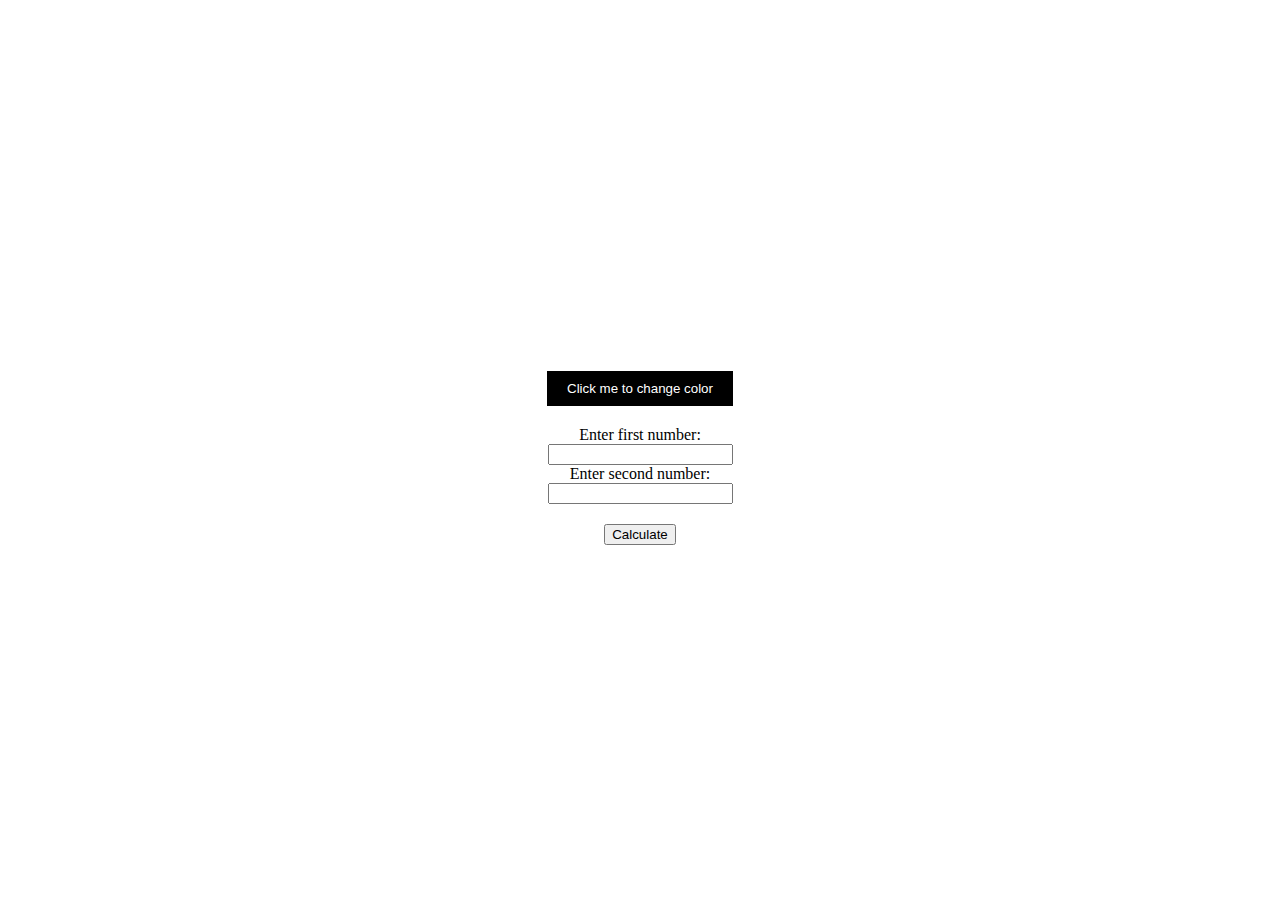
<file: Level1 task2/index.html>
<!DOCTYPE html>
<html lang="en">

    <head>
        <meta charset="UTF-8">
        <meta name="viewport" content="width=device-width, initial-scale=1.0">
        <title>Level 1 Task 2</title>
        <link rel="stylesheet" href="style.css">
    </head>

    <body>

        <div class="container">

            <button id="colorChangeBtn">Click me to change color</button>

            <div class="calculator-input">
                <div id="output"></div>
                <div id="result"></div>
                <label for="num1">Enter first number:</label><br>
                <input type="number" id="num1"><br>
                <label for="num2">Enter second number:</label><br>
                <input type="number" id="num2"><br>
            </div>
            <button id="calculateBtn">Calculate</button>

        </div>

        <script src="script.js"></script>

    </body>

</html>
</file>
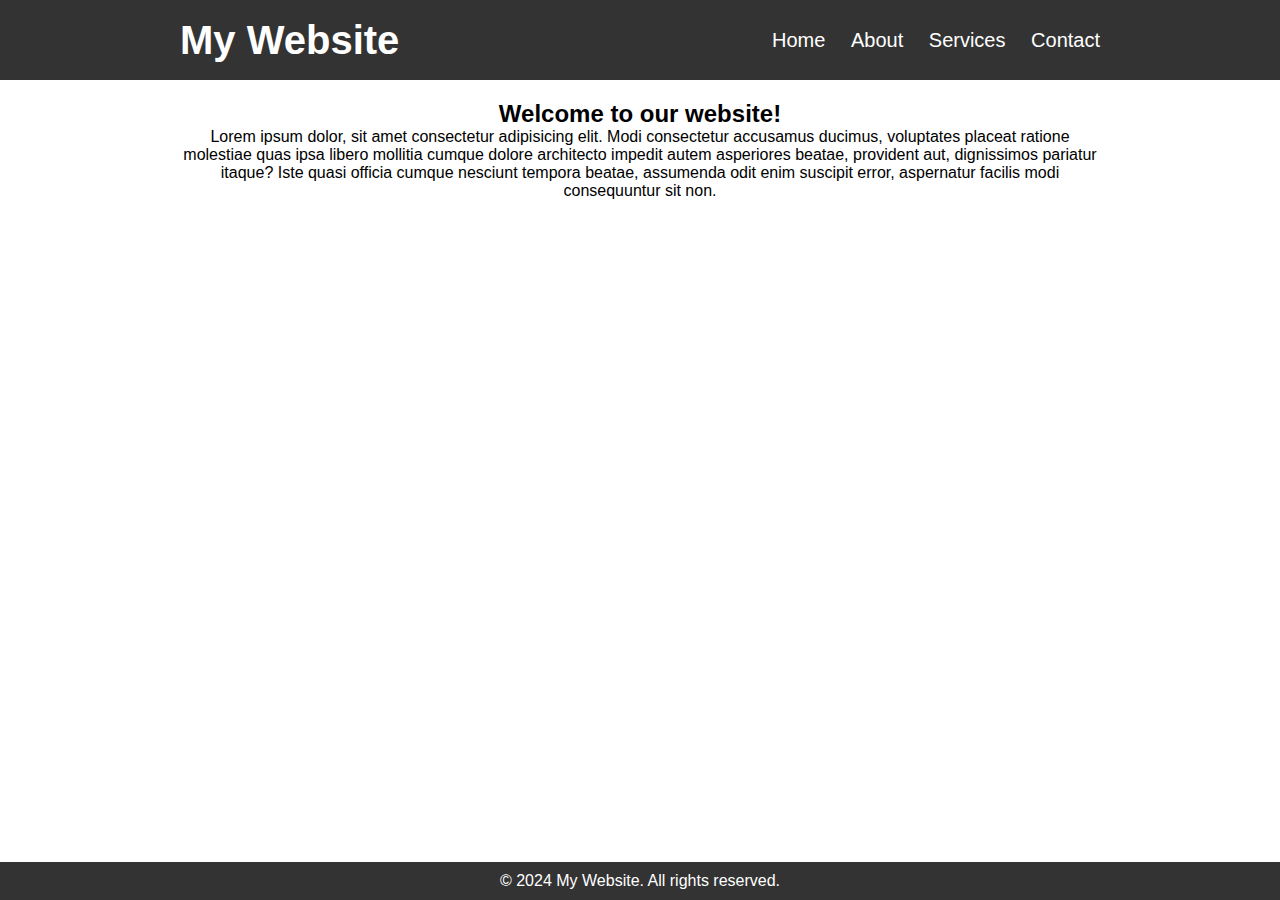
<file: Level2 task2/index.html>
<!DOCTYPE html>
<html lang="en">
<head>
    <meta charset="UTF-8">
    <meta name="viewport" content="width=device-width, initial-scale=1.0">
    <title>Basic Webpage</title>
    <link rel="stylesheet" href="style.css">
</head>
<body>
    <header>
        <div class="container">
            <h1>My Website</h1>
            <div class="hamburger-menu">
                <div class="bar"></div>
                <div class="bar"></div>
                <div class="bar"></div>
            </div>
            <nav class="nav-links">
                <ul>
                    <li><a href="#">Home</a></li>
                    <li><a href="#">About</a></li>
                    <li><a href="#">Services</a></li>
                    <li><a href="#">Contact</a></li>
                </ul>
            </nav>
        </div>
    </header>

    <main>
        <div class="container main-container">
            <h2>Welcome to our website!</h2>
            <p>Lorem ipsum dolor, sit amet consectetur adipisicing elit. Modi consectetur accusamus ducimus, 
                voluptates placeat ratione molestiae quas ipsa libero mollitia cumque dolore architecto impedit 
                autem asperiores beatae, provident aut, dignissimos pariatur itaque? Iste quasi officia cumque 
                nesciunt tempora beatae, assumenda odit enim suscipit error, aspernatur facilis modi consequuntur sit non.</p>
        </div>
    </main>

    <footer>
        <div class="container">
            <p>&copy; 2024 My Website. All rights reserved.</p>
        </div>
    </footer>
    
    <script src="script.js"></script>
</body>
</html>
</file>
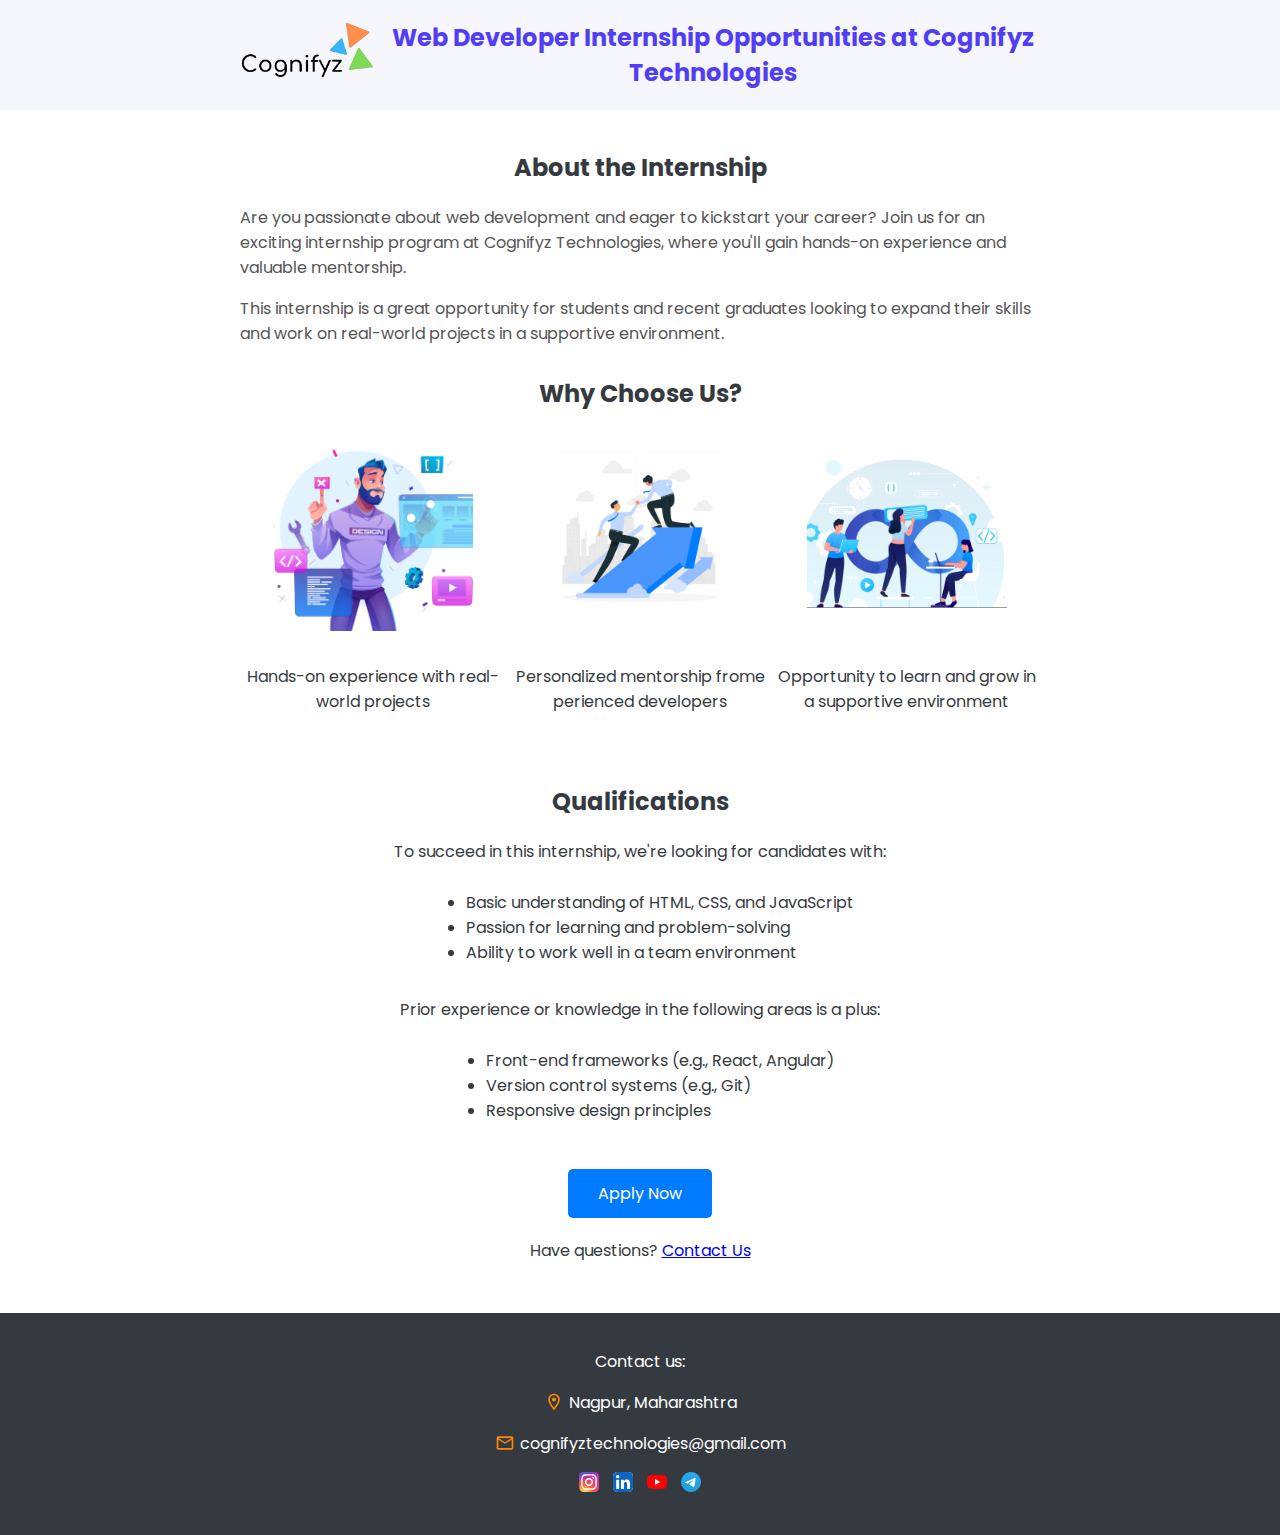
<file: Level3 task2/index.html>
<!DOCTYPE html>
<html lang="en">

    <head>
        <meta charset="UTF-8">
        <meta name="viewport" content="width=device-width, initial-scale=1.0">
        <title>Web Developer Internship Opportunities at Cognifyz Technologies</title>
        <link rel="stylesheet" href="style.css">
    </head>

    <body>
        <header>
            <div class="container">
                <img src="logo.png" alt="Cognifyz Technologies Logo" class="logo">
                <h1>Web Developer Internship Opportunities at Cognifyz Technologies</h1>
            </div>
        </header>

        <main>
            <div class="container">
                <section class="introduction">
                    <h2>About the Internship</h2>
                    <p>Are you passionate about web development and eager to kickstart your career? Join us for an
                        exciting internship program at Cognifyz Technologies, where you'll gain hands-on experience and
                        valuable mentorship.</p>
                    <p>This internship is a great opportunity for students and recent graduates looking to expand their
                        skills and work on real-world projects in a supportive environment.</p>
                </section>

                <h2>Why Choose Us?</h2>
                <section class="highlights">

                    <div class="highlight-item">
                        <img src="real-world-experience.jpg" alt="Real World Experience">
                        <p>Hands-on experience with real-world projects</p>
                    </div>
                    <div class="highlight-item">
                        <img src="mentorship.jpg" alt="Mentorship">
                        <p>Personalized mentorship frome perienced developers</p>
                    </div>
                    <div class="highlight-item">
                        <img src="supportive-environment.jpg" alt="Supportive Environment">
                        <p>Opportunity to learn and grow in a supportive environment</p>
                    </div>
                </section>

                <section class="qualifications">
                    <h2>Qualifications</h2>
                    <p>To succeed in this internship, we're looking for candidates with:</p>
                    <div class="qualifications-list">
                        <ul>
                            <li>Basic understanding of HTML, CSS, and JavaScript</li>
                            <li>Passion for learning and problem-solving</li>
                            <li>Ability to work well in a team environment</li>
                        </ul>
                    </div>
                    <p>Prior experience or knowledge in the following areas is a plus:</p>
                    <div class="qualifications-list">
                        <ul>
                            <li>Front-end frameworks (e.g., React, Angular)</li>
                            <li>Version control systems (e.g., Git)</li>
                            <li>Responsive design principles</li>
                        </ul>
                    </div>
                </section>

                <section class="cta">
                    <a href="#Apply" class="cta-button">Apply Now</a>
                    <p>Have questions? <a href="#Contact">Contact Us</a></p>
                </section>
            </div>
        </main>

        <footer>
            <div class="container">
                <p>Contact us:</p>
                <p><span class="icon ic--outline-location-on"></span> <span>Nagpur, Maharashtra</span></p>
                <p><span class="icon ic--outline-email"></span> <span>cognifyztechnologies@gmail.com</span></p>
                <ul class="social-links">
                    <li><a href="https://www.instagram.com/cognifyz_tech/" target="_blank"><span
                                class="skill-icons--instagram"></span></a></li>
                    <li><a href="https://www.linkedin.com/company/cognifyz-techonologies/" target="_blank"><span
                                class="skill-icons--linkedin"></span></a></li>
                    <li><a href="https://www.youtube.com/channel/UCw3AbKUno4NQMWcPGFGOEZA" target="_blank"><span
                                class="logos--youtube-icon"></span></a></li>
                    <li><a href="https://t.me/cognifyz_technologies" target="_blank"><span class="logos--telegram"></span></a></li>
                </ul>
            </div>
        </footer>
    </body>

</html>
</file>
<file: Level1 task2/style.css>
.container {
    display: flex;
    flex-direction: column;
    align-items: center;
    justify-content: center;
    height: 100vh;
}

#colorChangeBtn {
    padding: 10px 20px;
    background-color: black;
    color: white;
    border: none;
    cursor: pointer;
    margin-bottom: 20px;
}

.calculator-input {
    text-align: center;
    margin-bottom: 20px;
}
</file>
<file: Level2 task2/style.css>
* {
    margin: 0;
    padding: 0;
    box-sizing: border-box;
}

body {
    font-family: Arial, sans-serif;
    position: relative;
    min-height: 100vh;
}

.container {
    max-width: 960px;
    margin: 0 auto;
    padding: 0 20px;
}

header {
    background-color: #333;
    color: #fff;
    padding: 10px 0;
    overflow: hidden;
}

h1,
nav {
    display: inline-block;
    vertical-align: middle;
    font-size: 20px;
    height: 60px;
    line-height: 60px;
}

h1 {
    float: left;
    font-size: 40px;
}

nav {
    float: right;
}

.nav-links {
    list-style: none;
}

.nav-links li {
    display: inline-block;
    margin-left: 20px;
}

.nav-links li a {
    color: #fff;
    text-decoration: none;
}


.hamburger-menu {
    cursor: pointer;
    display: none;
}

.bar {
    width: 25px;
    height: 3px;
    background-color: #fff;
    margin: 5px 0;
}

main {
    padding: 20px 0;
    text-align: center;
}

.main-container {
    width: 80%;
    margin: 0 auto;
}

footer {
    background-color: #333;
    color: #fff;
    padding: 10px 0;
    text-align: center;
    position: absolute;
    bottom: 0;
    width: 100%;
}

@media screen and (max-width: 768px) {
    h1 {
        float: left;
        font-size: 40px;
    }

    .nav-links {
        display: none;
        flex-direction: column;
        align-items: center;
        width: 100%;
        background-color: #333;
        padding: 20px;
        position: absolute;
        top: 60px;
        left: 0;
    }

    .nav-links li {
        margin: 10px 0;
    }

    .hamburger-menu {
        display: block;
        float: right
    }

    .nav-active .nav-links {
        display: flex;
    }
}
</file>
<file: Level3 task2/style.css>
@import url('https://fonts.googleapis.com/css2?family=Poppins:wght@400;700&display=swap');

body {
    font-family: 'Poppins', sans-serif;
    margin: 0;
    padding: 0;
    background-color: #f8f9fa;
    color: #343a40;
}

.container {
    max-width: 800px;
    margin: 0 auto;
    padding: 0 20px;
}

header {
    background-color: #F6F7FE;
    color: #343a40;
    padding: 20px 0;
    text-align: center;
}


.logo {
    float: left;
    width: 135px;
    margin-right: 10px;
}

header h1 {
    margin: 0;
    font-size: 24px;
    color: #513EF4;
}

main {
    background-color: #FFFFFF;
    padding: 20px;
    display: flex;
    flex-direction: column;
    align-items: center;
}

.introduction h2,
.container h2,
.qualifications h2 {
    text-align: center;
}

section {
    margin-bottom: 30px;
}

h2 {
    color: #343a40;
}

.introduction p {
    color: #555;
}

.highlights ul {
    list-style-type: none;
    padding: 0;
}

.highlights li {
    margin-bottom: 10px;
}

.cta {
    text-align: center;
}

.cta-button {
    display: inline-block;
    padding: 12px 30px;
    background-color: #007bff;
    color: #fff;
    text-decoration: none;
    border-radius: 5px;
    transition: background-color 0.3s ease;
}

.cta-button:hover {
    background-color: #0056b3;
}

footer {
    background-color: #343a40;
    color: #fff;
    padding: 20px 0;
    text-align: center;
}

.highlights {
    display: flex;
    justify-content: space-around;
    align-items: stretch;
    flex-wrap: wrap;
}

.highlight-item {
    text-align: center;
    margin-bottom: 20px;
    flex: 1;
}

.highlight-item p {
    margin-bottom: 20px;
}

.highlight-item img {
    width: 200px;
    height: 200px;
    margin-bottom: 10px;
    object-fit: cover;
}

.qualifications p {
    text-align: center;
    margin-bottom: 10px;
}

.qualifications-list {
    display: flex;
    justify-content: center;
    align-items: center;
    margin: 0px;
}

.cta p {
    margin-top: 20px;
}

footer p {
    display: flex;
    align-items: center;
    justify-content: center;
}

footer p .icon {
    margin-right: 5px;
}

.social-links {
    list-style-type: none;
    padding: 0;
    margin-top: 10px;
}

.social-links li {
    display: inline-block;
    margin-right: 10px;
}

.social-links li:last-child {
    margin-right: 0;
}

.ic--outline-location-on {
    display: inline-block;
    width: 20px;
    height: 20px;
    background-repeat: no-repeat;
    background-size: 100% 100%;
    background-image: url("data:image/svg+xml,%3Csvg xmlns='http://www.w3.org/2000/svg' viewBox='0 0 24 24'%3E%3Cpath fill='%23ff8800' d='M12 2C8.13 2 5 5.13 5 9c0 5.25 7 13 7 13s7-7.75 7-13c0-3.87-3.13-7-7-7M7 9c0-2.76 2.24-5 5-5s5 2.24 5 5c0 2.88-2.88 7.19-5 9.88C9.92 16.21 7 11.85 7 9'/%3E%3Ccircle cx='12' cy='9' r='2.5' fill='%23ff8800'/%3E%3C/svg%3E");
}

.ic--outline-email {
    display: inline-block;
    width: 20px;
    height: 20px;
    background-repeat: no-repeat;
    background-size: 100% 100%;
    background-image: url("data:image/svg+xml,%3Csvg xmlns='http://www.w3.org/2000/svg' viewBox='0 0 24 24'%3E%3Cpath fill='%23ff8800' d='M22 6c0-1.1-.9-2-2-2H4c-1.1 0-2 .9-2 2v12c0 1.1.9 2 2 2h16c1.1 0 2-.9 2-2zm-2 0l-8 5l-8-5zm0 12H4V8l8 5l8-5z'/%3E%3C/svg%3E");
}

.skill-icons--instagram {
    display: inline-block;
    width: 20px;
    height: 20px;
    background-repeat: no-repeat;
    background-size: 100% 100%;
    background-image: url("data:image/svg+xml,%3Csvg xmlns='http://www.w3.org/2000/svg' viewBox='0 0 256 256'%3E%3Cg fill='none'%3E%3Crect width='256' height='256' fill='url(%23skillIconsInstagram0)' rx='60'/%3E%3Crect width='256' height='256' fill='url(%23skillIconsInstagram1)' rx='60'/%3E%3Cpath fill='%23fff' d='M128.009 28c-27.158 0-30.567.119-41.233.604c-10.646.488-17.913 2.173-24.271 4.646c-6.578 2.554-12.157 5.971-17.715 11.531c-5.563 5.559-8.98 11.138-11.542 17.713c-2.48 6.36-4.167 13.63-4.646 24.271c-.477 10.667-.602 14.077-.602 41.236s.12 30.557.604 41.223c.49 10.646 2.175 17.913 4.646 24.271c2.556 6.578 5.973 12.157 11.533 17.715c5.557 5.563 11.136 8.988 17.709 11.542c6.363 2.473 13.631 4.158 24.275 4.646c10.667.485 14.073.604 41.23.604c27.161 0 30.559-.119 41.225-.604c10.646-.488 17.921-2.173 24.284-4.646c6.575-2.554 12.146-5.979 17.702-11.542c5.563-5.558 8.979-11.137 11.542-17.712c2.458-6.361 4.146-13.63 4.646-24.272c.479-10.666.604-14.066.604-41.225s-.125-30.567-.604-41.234c-.5-10.646-2.188-17.912-4.646-24.27c-2.563-6.578-5.979-12.157-11.542-17.716c-5.562-5.562-11.125-8.979-17.708-11.53c-6.375-2.474-13.646-4.16-24.292-4.647c-10.667-.485-14.063-.604-41.23-.604zm-8.971 18.021c2.663-.004 5.634 0 8.971 0c26.701 0 29.865.096 40.409.575c9.75.446 15.042 2.075 18.567 3.444c4.667 1.812 7.994 3.979 11.492 7.48c3.5 3.5 5.666 6.833 7.483 11.5c1.369 3.52 3 8.812 3.444 18.562c.479 10.542.583 13.708.583 40.396c0 26.688-.104 29.855-.583 40.396c-.446 9.75-2.075 15.042-3.444 18.563c-1.812 4.667-3.983 7.99-7.483 11.488c-3.5 3.5-6.823 5.666-11.492 7.479c-3.521 1.375-8.817 3-18.567 3.446c-10.542.479-13.708.583-40.409.583c-26.702 0-29.867-.104-40.408-.583c-9.75-.45-15.042-2.079-18.57-3.448c-4.666-1.813-8-3.979-11.5-7.479s-5.666-6.825-7.483-11.494c-1.369-3.521-3-8.813-3.444-18.563c-.479-10.542-.575-13.708-.575-40.413c0-26.704.096-29.854.575-40.396c.446-9.75 2.075-15.042 3.444-18.567c1.813-4.667 3.983-8 7.484-11.5c3.5-3.5 6.833-5.667 11.5-7.483c3.525-1.375 8.819-3 18.569-3.448c9.225-.417 12.8-.542 31.437-.563zm62.351 16.604c-6.625 0-12 5.37-12 11.996c0 6.625 5.375 12 12 12s12-5.375 12-12s-5.375-12-12-12zm-53.38 14.021c-28.36 0-51.354 22.994-51.354 51.355c0 28.361 22.994 51.344 51.354 51.344c28.361 0 51.347-22.983 51.347-51.344c0-28.36-22.988-51.355-51.349-51.355zm0 18.021c18.409 0 33.334 14.923 33.334 33.334c0 18.409-14.925 33.334-33.334 33.334c-18.41 0-33.333-14.925-33.333-33.334c0-18.411 14.923-33.334 33.333-33.334'/%3E%3Cdefs%3E%3CradialGradient id='skillIconsInstagram0' cx='0' cy='0' r='1' gradientTransform='matrix(0 -253.715 235.975 0 68 275.717)' gradientUnits='userSpaceOnUse'%3E%3Cstop stop-color='%23fd5'/%3E%3Cstop offset='.1' stop-color='%23fd5'/%3E%3Cstop offset='.5' stop-color='%23ff543e'/%3E%3Cstop offset='1' stop-color='%23c837ab'/%3E%3C/radialGradient%3E%3CradialGradient id='skillIconsInstagram1' cx='0' cy='0' r='1' gradientTransform='matrix(22.25952 111.2061 -458.39518 91.75449 -42.881 18.441)' gradientUnits='userSpaceOnUse'%3E%3Cstop stop-color='%233771c8'/%3E%3Cstop offset='.128' stop-color='%233771c8'/%3E%3Cstop offset='1' stop-color='%2360f' stop-opacity='0'/%3E%3C/radialGradient%3E%3C/defs%3E%3C/g%3E%3C/svg%3E");
}

.skill-icons--linkedin {
    display: inline-block;
    width: 20px;
    height: 20px;
    background-repeat: no-repeat;
    background-size: 100% 100%;
    background-image: url("data:image/svg+xml,%3Csvg xmlns='http://www.w3.org/2000/svg' viewBox='0 0 256 256'%3E%3Cg fill='none'%3E%3Crect width='256' height='256' fill='%23fff' rx='60'/%3E%3Crect width='256' height='256' fill='%230a66c2' rx='60'/%3E%3Cpath fill='%23fff' d='M184.715 217.685h29.27a4 4 0 0 0 4-3.999l.015-61.842c0-32.323-6.965-57.168-44.738-57.168c-14.359-.534-27.9 6.868-35.207 19.228a.32.32 0 0 1-.595-.161V101.66a4 4 0 0 0-4-4h-27.777a4 4 0 0 0-4 4v112.02a4 4 0 0 0 4 4h29.268a4 4 0 0 0 4-4v-55.373c0-15.657 2.97-30.82 22.381-30.82c19.135 0 19.383 17.916 19.383 31.834v54.364a4 4 0 0 0 4 4M38 59.628c0 11.864 9.767 21.626 21.632 21.626c11.862-.001 21.623-9.769 21.623-21.631C81.253 47.761 71.491 38 59.628 38C47.762 38 38 47.763 38 59.627m6.959 158.058h29.307a4 4 0 0 0 4-4V101.66a4 4 0 0 0-4-4H44.959a4 4 0 0 0-4 4v112.025a4 4 0 0 0 4 4'/%3E%3C/g%3E%3C/svg%3E");
}

.logos--youtube-icon {
    display: inline-block;
    width: 20px;
    height: 20px;
    background-repeat: no-repeat;
    background-size: 100% 100%;
    background-image: url("data:image/svg+xml,%3Csvg xmlns='http://www.w3.org/2000/svg' viewBox='0 0 256 180'%3E%3Cpath fill='%23f00' d='M250.346 28.075A32.18 32.18 0 0 0 227.69 5.418C207.824 0 127.87 0 127.87 0S47.912.164 28.046 5.582A32.18 32.18 0 0 0 5.39 28.24c-6.009 35.298-8.34 89.084.165 122.97a32.18 32.18 0 0 0 22.656 22.657c19.866 5.418 99.822 5.418 99.822 5.418s79.955 0 99.82-5.418a32.18 32.18 0 0 0 22.657-22.657c6.338-35.348 8.291-89.1-.164-123.134'/%3E%3Cpath fill='%23fff' d='m102.421 128.06l66.328-38.418l-66.328-38.418z'/%3E%3C/svg%3E");
}

.logos--telegram {
    display: inline-block;
    width: 20px;
    height: 20px;
    background-repeat: no-repeat;
    background-size: 100% 100%;
    background-image: url("data:image/svg+xml,%3Csvg xmlns='http://www.w3.org/2000/svg' viewBox='0 0 256 256'%3E%3Cdefs%3E%3ClinearGradient id='logosTelegram0' x1='50%25' x2='50%25' y1='0%25' y2='100%25'%3E%3Cstop offset='0%25' stop-color='%232aabee'/%3E%3Cstop offset='100%25' stop-color='%23229ed9'/%3E%3C/linearGradient%3E%3C/defs%3E%3Cpath fill='url(%23logosTelegram0)' d='M128 0C94.06 0 61.48 13.494 37.5 37.49A128.038 128.038 0 0 0 0 128c0 33.934 13.5 66.514 37.5 90.51C61.48 242.506 94.06 256 128 256s66.52-13.494 90.5-37.49c24-23.996 37.5-56.576 37.5-90.51c0-33.934-13.5-66.514-37.5-90.51C194.52 13.494 161.94 0 128 0'/%3E%3Cpath fill='%23fff' d='M57.94 126.648c37.32-16.256 62.2-26.974 74.64-32.152c35.56-14.786 42.94-17.354 47.76-17.441c1.06-.017 3.42.245 4.96 1.49c1.28 1.05 1.64 2.47 1.82 3.467c.16.996.38 3.266.2 5.038c-1.92 20.24-10.26 69.356-14.5 92.026c-1.78 9.592-5.32 12.808-8.74 13.122c-7.44.684-13.08-4.912-20.28-9.63c-11.26-7.386-17.62-11.982-28.56-19.188c-12.64-8.328-4.44-12.906 2.76-20.386c1.88-1.958 34.64-31.748 35.26-34.45c.08-.338.16-1.598-.6-2.262c-.74-.666-1.84-.438-2.64-.258c-1.14.256-19.12 12.152-54 35.686c-5.1 3.508-9.72 5.218-13.88 5.128c-4.56-.098-13.36-2.584-19.9-4.708c-8-2.606-14.38-3.984-13.82-8.41c.28-2.304 3.46-4.662 9.52-7.072'/%3E%3C/svg%3E");
}
</file>
